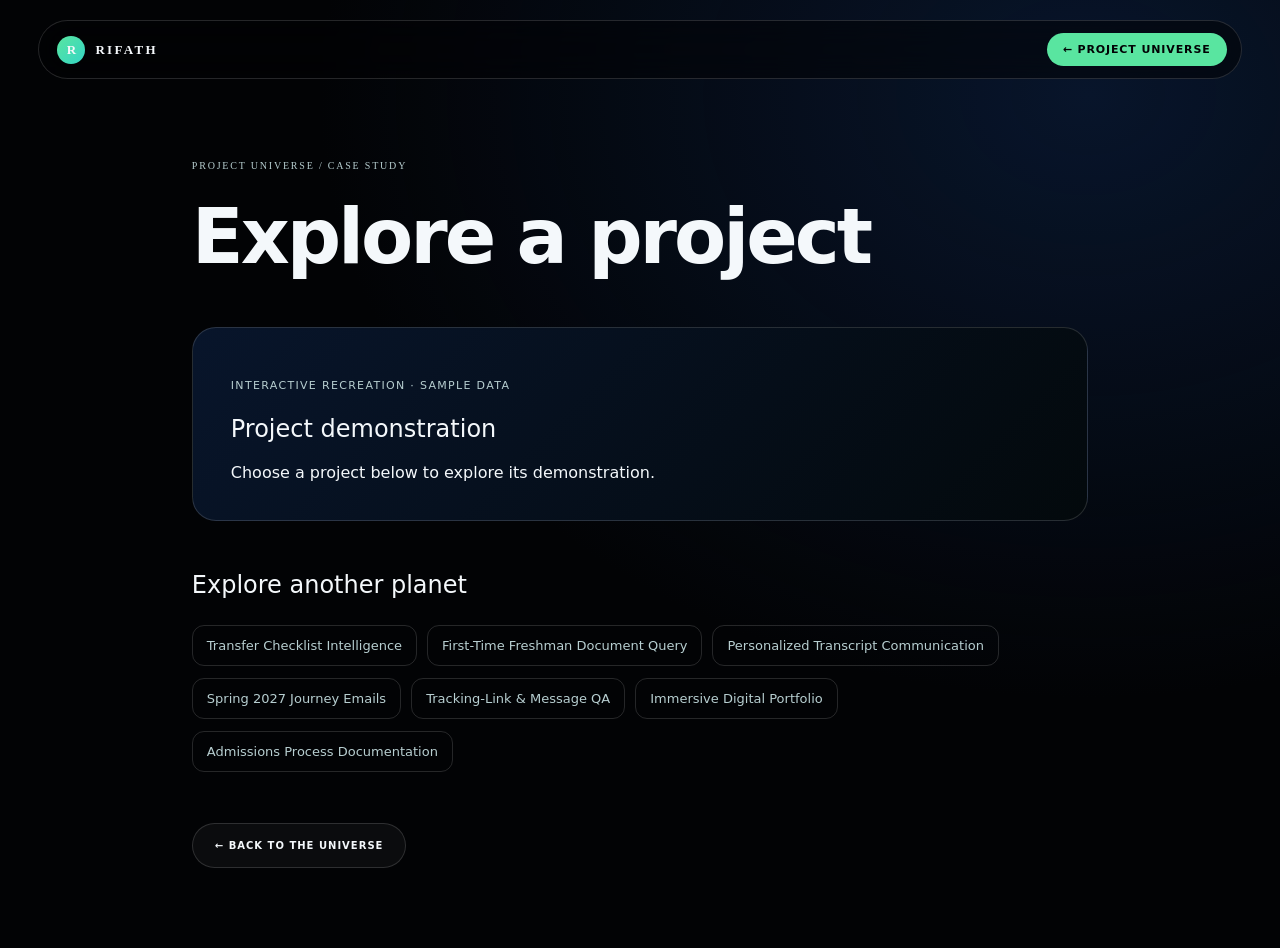
<file: project.html>
<!doctype html>
<html lang="en">
<head>
<meta charset="UTF-8"><meta name="viewport" content="width=device-width,initial-scale=1"><meta name="theme-color" content="#020305">
<title>Project — Rifath</title><meta name="description" content="Explore Rifath’s project work and interactive demonstrations.">
<link rel="stylesheet" href="style.css"><link rel="stylesheet" href="project.css">
</head>
<body class="project-page">
<header class="nav-shell"><a class="brand" href="index.html#work"><span>R</span>RIFATH</a><a class="nav-cta" href="index.html#work">← Project universe</a></header>
<main class="project-main">
<p class="section-index">PROJECT UNIVERSE / CASE STUDY</p>
<h1 id="project-title">Explore a project</h1><p id="project-type" class="project-type"></p>
<p id="project-copy" class="project-summary"></p><p id="project-tags" class="project-tags"></p>
<section class="demo-panel" aria-labelledby="demo-title"><p class="demo-label">INTERACTIVE RECREATION · SAMPLE DATA</p><h2 id="demo-title">Project demonstration</h2><div id="demo"></div></section>
<nav class="project-next" aria-label="Other projects"><h2>Explore another planet</h2><div id="project-links"></div></nav>
<a class="secondary-button" href="index.html#work">← Back to the universe</a>
</main>
<script src="project-data.js"></script><script src="project-demo.js"></script>
</body></html>
</file>
<file: style.css>
:root{--bg:#020305;--ink:#f4f8fb;--muted:#b7ced0;--teal:#34d5c5;--midnight:#12375b;--emerald:#59e5a0;--glow:#34d5c5;--panel:rgba(8,21,43,.58);--line:rgba(255,255,255,.14)}
*{box-sizing:border-box}html{scroll-behavior:smooth;background:var(--bg)}body{margin:0;color:var(--ink);font-family:Manrope,system-ui,sans-serif;background:radial-gradient(circle at 70% 5%,#08152b 0,transparent 33%),linear-gradient(180deg,#020305,#000 70%);overflow-x:hidden}body::selection{background:var(--emerald);color:white}a{color:inherit;text-decoration:none}canvas#universe{position:fixed;inset:0;width:100%;height:100%;z-index:0}.noise{position:fixed;inset:0;z-index:1;pointer-events:none;opacity:.065;background-image:url("data:image/svg+xml,%3Csvg viewBox='0 0 180 180' xmlns='http://www.w3.org/2000/svg'%3E%3Cfilter id='n'%3E%3CfeTurbulence type='fractalNoise' baseFrequency='.85' numOctaves='3' stitchTiles='stitch'/%3E%3C/filter%3E%3Crect width='100%25' height='100%25' filter='url(%23n)' opacity='.7'/%3E%3C/svg%3E")}.cursor-glow{position:fixed;width:400px;height:400px;border-radius:50%;z-index:1;pointer-events:none;background:radial-gradient(circle,rgba(52,213,197,.12),transparent 65%);transform:translate(-50%,-50%)}main,.nav-shell,footer{position:relative;z-index:2}.nav-shell{position:fixed;top:20px;left:3vw;right:3vw;display:flex;align-items:center;justify-content:space-between;padding:12px 14px 12px 18px;border:1px solid var(--line);border-radius:999px;background:rgba(2,3,5,.52);backdrop-filter:blur(18px);z-index:20}.brand{font-family:'Space Grotesk';font-size:13px;font-weight:700;letter-spacing:.18em}.brand span{display:inline-grid;place-items:center;width:28px;height:28px;margin-right:10px;border-radius:50%;background:linear-gradient(135deg,var(--emerald),var(--teal));letter-spacing:0}.nav-shell nav{display:flex;gap:30px}.nav-shell nav a{font-size:11px;text-transform:uppercase;letter-spacing:.14em;color:var(--muted)}.nav-shell nav a:hover{color:white}.nav-cta{padding:10px 16px;border-radius:999px;background:var(--emerald);color:var(--bg);font-size:11px;font-weight:700;text-transform:uppercase;letter-spacing:.08em}.scene{position:relative;min-height:100vh;padding:120px 6vw 80px}.hero{display:flex;flex-direction:column;justify-content:center;overflow:hidden}.eyebrow,.kicker{font-size:11px;font-weight:700;letter-spacing:.2em;text-transform:uppercase;color:#c6e4e0}.pulse{display:inline-block;width:7px;height:7px;margin-right:10px;border-radius:50%;background:#59e5a0;box-shadow:0 0 16px #59e5a0}.hero-title{margin:28px 0 34px;font-family:'Space Grotesk';font-size:clamp(54px,9.4vw,150px);font-weight:600;line-height:.82;letter-spacing:-.075em}.hero-title .line{display:block;overflow:hidden;padding-right:.08em}.hero-title .line span{display:block}.gradient-text{color:transparent;background:linear-gradient(90deg,#fff 0,#34d5c5 35%,#219baf 64%,#59e5a0 100%);background-clip:text;-webkit-background-clip:text}.outline span,.outline{color:transparent;-webkit-text-stroke:1px rgba(255,255,255,.6)}.hero-bottom{display:flex;justify-content:space-between;align-items:flex-end}.hero-bottom p{max-width:530px;margin:0;color:var(--muted);font-size:clamp(14px,1.2vw,18px);line-height:1.65}.scroll-cue{display:flex;align-items:center;gap:16px;font-size:11px;text-transform:uppercase;letter-spacing:.16em}.scroll-cue i{display:grid;place-items:center;width:48px;height:48px;border:1px solid var(--line);border-radius:50%;font-style:normal}.orbit-label{position:absolute;padding:7px 10px;border:1px solid var(--line);border-radius:999px;font-size:8px;letter-spacing:.13em;color:var(--muted);background:rgba(2,3,5,.4)}.orbit-label b{color:var(--glow);margin-left:8px}.orbit-one{right:17%;top:27%}.orbit-two{right:6%;top:48%}.section-index{font-family:'Space Grotesk';font-size:10px;letter-spacing:.18em;color:var(--muted);text-transform:uppercase}.manifesto{padding-top:18vh}.manifesto-grid{display:grid;grid-template-columns:1fr 2.2fr 1fr;gap:4vw;align-items:start;margin-top:10vh}.kicker{color:#a9ceca}.split-title{margin:0;font-family:'Space Grotesk';font-size:clamp(42px,6.2vw,94px);line-height:.94;letter-spacing:-.055em}.split-title em{font-weight:400;color:transparent;-webkit-text-stroke:1px rgba(255,255,255,.65)}.profile-copy{padding-top:10px}.profile-copy p{font-size:14px;line-height:1.8;color:var(--muted)}.profile-copy strong{color:white}.skill-marquee{position:absolute;bottom:30px;left:0;width:100%;overflow:hidden;border-top:1px solid var(--line);border-bottom:1px solid var(--line);padding:17px 0;transform:rotate(-1.2deg);background:rgba(4,10,18,.65);backdrop-filter:blur(8px)}.skill-marquee div{width:max-content;font-family:'Space Grotesk';font-weight:600;font-size:14px;letter-spacing:.13em;animation:marquee 28s linear infinite}.skill-marquee span{color:var(--emerald);margin:0 22px}@keyframes marquee{to{transform:translateX(-45%)}}.work{padding-top:150px}.section-heading{display:grid;grid-template-columns:1fr 2.4fr 1fr;gap:3vw;align-items:end;margin-bottom:90px}.section-heading h2{margin:0;font-family:'Space Grotesk';font-size:clamp(46px,6.2vw,92px);line-height:.92;letter-spacing:-.06em}.section-heading>p{color:var(--muted);line-height:1.7;font-size:13px}.project-stack{max-width:1280px;margin:auto}.project-card{position:relative;min-height:500px;margin:0 0 32px;padding:32px;border:1px solid var(--line);border-radius:32px;background:linear-gradient(135deg,rgba(8,21,43,.82),rgba(2,6,12,.66));backdrop-filter:blur(20px);overflow:hidden;display:grid;grid-template-columns:1.25fr 1fr;align-items:end;box-shadow:0 30px 80px rgba(0,0,0,.25)}.project-card::before{content:"";position:absolute;inset:0;background:radial-gradient(circle at 80% 30%,rgba(52,213,197,.18),transparent 35%);pointer-events:none}.project-card.featured{min-height:620px}.project-meta{position:absolute;top:28px;left:32px;right:32px;display:flex;justify-content:space-between;color:var(--muted);font-size:9px;letter-spacing:.16em;text-transform:uppercase}.project-meta span:first-child{color:var(--glow);font-size:13px}.project-content{position:relative;z-index:2;max-width:620px}.project-content h3{margin:0 0 22px;font-family:'Space Grotesk';font-size:clamp(36px,4.5vw,68px);line-height:.94;letter-spacing:-.05em}.project-content p{max-width:580px;color:var(--muted);font-size:14px;line-height:1.75}.chips{display:flex;gap:8px;flex-wrap:wrap;margin-top:24px}.chips span{padding:8px 12px;border:1px solid var(--line);border-radius:999px;font-size:9px;letter-spacing:.1em;text-transform:uppercase;background:rgba(255,255,255,.035)}.project-visual{position:relative;justify-self:center;align-self:center;width:min(34vw,420px);aspect-ratio:1}.visual-query .data-ring,.visual-sphere span{position:absolute;inset:12%;border:1px solid rgba(52,213,197,.55);border-radius:50%;box-shadow:0 0 70px rgba(18,55,91,.25),inset 0 0 70px rgba(89,229,160,.2);animation:spin 16s linear infinite}.visual-query .data-ring::before,.visual-query .data-ring::after{content:"";position:absolute;inset:14%;border:1px dashed rgba(255,255,255,.25);border-radius:50%;transform:rotate(55deg)}.visual-query .data-ring::after{inset:32%;background:radial-gradient(circle,#59e5a0,transparent 65%);filter:blur(2px)}.data-node{position:absolute;padding:9px 11px;border:1px solid var(--line);background:#040b13;border-radius:8px;font-size:8px;letter-spacing:.12em}.n1{top:8%;left:42%}.n2{bottom:17%;left:4%}.n3{bottom:12%;right:13%}.visual-grid{background-image:linear-gradient(rgba(52,213,197,.2) 1px,transparent 1px),linear-gradient(90deg,rgba(52,213,197,.2) 1px,transparent 1px);background-size:36px 36px;transform:perspective(500px) rotateX(58deg) rotateZ(-25deg);border-radius:50%;mask-image:radial-gradient(circle,#000,transparent 69%)}.visual-message{height:250px;aspect-ratio:1.4;border:1px solid var(--line);border-radius:18px;background:rgba(255,255,255,.035);padding:35px;box-shadow:20px 30px 60px rgba(0,0,0,.3)}.message-line{height:9px;width:80%;border-radius:8px;background:linear-gradient(90deg,var(--teal),var(--midnight));margin-bottom:20px}.message-line.short{width:52%;opacity:.5}.message-pill{position:absolute;bottom:30px;right:30px;padding:8px 12px;border-radius:999px;background:rgba(89,229,160,.16);color:#88f1bb;font-size:8px;letter-spacing:.14em}.visual-orbit{border-radius:50%;border:1px solid var(--line);animation:spin 18s linear infinite}.visual-orbit i{position:absolute;inset:15%;border:1px solid rgba(52,213,197,.35);border-radius:50%;transform:rotate(60deg)}.visual-orbit i:nth-child(2){inset:30%;border-color:rgba(89,229,160,.5);transform:rotate(-30deg)}.visual-orbit i:nth-child(3){inset:46%;background:white;box-shadow:0 0 40px #34d5c5}.visual-link{display:flex;align-items:center;justify-content:center;gap:0}.visual-link span{display:grid;place-items:center;width:80px;height:80px;border:1px solid var(--line);border-radius:50%;color:var(--glow);box-shadow:0 0 50px rgba(52,213,197,.2)}.visual-link b{width:42%;height:1px;background:linear-gradient(90deg,var(--glow),var(--emerald));box-shadow:0 0 16px var(--teal)}.visual-sphere span{inset:8%;background:radial-gradient(circle at 32% 28%,rgba(255,255,255,.8),rgba(52,213,197,.25) 15%,rgba(8,21,43,.4) 47%,transparent 70%);box-shadow:inset -30px -30px 80px #08152b,0 0 90px rgba(52,213,197,.35)}.visual-doc{padding:40px}.visual-doc i{display:block;height:10px;margin:22px 0;border-radius:10px;background:linear-gradient(90deg,rgba(52,213,197,.8),rgba(52,213,197,.15));box-shadow:0 0 20px rgba(52,213,197,.2)}.visual-doc i:nth-child(2){width:75%}.visual-doc i:nth-child(3){width:92%}.visual-doc i:nth-child(4){width:55%}@keyframes spin{to{transform:rotate(360deg)}}.experience{padding-top:150px}.experience-grid{display:grid;grid-template-columns:1.25fr 1fr;gap:10vw;align-items:start;margin-top:12vh}.timeline{padding:40px 0 0 36px;border-left:1px solid var(--line)}.role{position:relative}.role::before{content:"";position:absolute;width:9px;height:9px;border-radius:50%;background:var(--emerald);left:-41px;top:5px;box-shadow:0 0 20px var(--emerald)}.role-date{font-size:9px;color:var(--glow);letter-spacing:.15em}.role h3{font-family:'Space Grotesk';font-size:26px;margin:18px 0 7px}.role h4{font-size:12px;color:var(--muted);font-weight:500}.role ul{padding-left:18px;margin-top:28px}.role li{color:var(--muted);font-size:13px;line-height:1.7;margin:10px 0}.capabilities{display:grid;grid-template-columns:repeat(4,1fr);gap:1px;margin-top:13vh;border:1px solid var(--line);background:var(--line)}.capabilities>div{padding:28px;background:rgba(2,6,12,.86);min-height:210px}.capabilities strong{display:block;color:var(--emerald);font-family:'Space Grotesk';font-size:11px;margin-bottom:42px}.capabilities span{display:block;font-family:'Space Grotesk';font-size:20px;font-weight:600}.capabilities p{font-size:12px;line-height:1.6;color:var(--muted)}.contact{text-align:center;display:flex;align-items:center;justify-content:center;flex-direction:column;overflow:hidden}.contact-orb{position:absolute;width:65vw;height:65vw;max-width:850px;max-height:850px;border:1px solid rgba(52,213,197,.25);border-radius:50%;background:radial-gradient(circle,rgba(52,213,197,.16),rgba(89,229,160,.04) 35%,transparent 65%);box-shadow:inset 0 0 100px rgba(18,55,91,.13),0 0 140px rgba(18,55,91,.1);animation:breathe 5s ease-in-out infinite}@keyframes breathe{50%{transform:scale(1.04);filter:hue-rotate(20deg)}}.contact>*:not(.contact-orb){position:relative}.contact-title{font-family:'Space Grotesk';font-size:clamp(60px,10vw,150px);line-height:.8;letter-spacing:-.075em;margin:30px 0}.contact-title span{color:transparent;-webkit-text-stroke:1px rgba(255,255,255,.6)}.contact-copy{max-width:600px;color:var(--muted);font-size:14px;line-height:1.7}.contact-actions{display:flex;gap:12px;margin-top:30px}.primary-button,.secondary-button{padding:16px 22px;border-radius:999px;font-size:10px;font-weight:700;letter-spacing:.1em;text-transform:uppercase}.primary-button{background:var(--emerald);color:var(--bg)}.secondary-button{border:1px solid var(--line);background:rgba(255,255,255,.04)}footer{display:flex;justify-content:space-between;gap:20px;padding:26px 4vw;border-top:1px solid var(--line);color:var(--muted);font-size:8px;letter-spacing:.13em}footer a{color:white}
@media(max-width:900px){.nav-shell nav{display:none}.scene{padding-left:5vw;padding-right:5vw}.hero-title{font-size:13vw;line-height:.86}.orbit-label{display:none}.manifesto-grid,.section-heading,.experience-grid{grid-template-columns:1fr}.profile-copy{max-width:600px}.section-heading{align-items:start}.section-heading>p{max-width:420px}.project-card,.project-card.featured{min-height:650px;grid-template-columns:1fr;padding:24px}.project-content{align-self:end}.project-visual{position:absolute;right:4%;top:12%;width:45vw;opacity:.68}.project-meta{left:24px;right:24px}.capabilities{grid-template-columns:1fr 1fr}.contact-actions{flex-direction:column}.cursor-glow{display:none}}
@media(max-width:560px){.nav-shell{top:10px}.brand{font-size:11px}.scene{min-height:100svh;padding-top:100px}.hero-bottom{display:block}.scroll-cue{margin-top:30px}.manifesto{padding-bottom:130px}.manifesto-grid{margin-top:8vh}.split-title{font-size:13vw}.project-card,.project-card.featured{min-height:590px}.project-visual{width:70vw;right:-10%;top:9%;opacity:.5}.project-content h3{font-size:10vw}.capabilities{grid-template-columns:1fr}.capabilities>div{min-height:auto}.contact-title{font-size:16vw}.contact-actions{width:100%}.primary-button,.secondary-button{width:100%}footer{flex-direction:column;text-align:center}.section-heading{margin-bottom:50px}}
@media(prefers-reduced-motion:reduce){html{scroll-behavior:auto}*,*::before,*::after{animation-duration:.01ms!important;animation-iteration-count:1!important;transition-duration:.01ms!important}.cursor-glow{display:none}}

/* Project galaxy */
.project-worlds{display:flex;justify-content:flex-end;gap:10px;margin:-42px 0 32px}.project-worlds a{padding:11px 15px;border:1px solid var(--line);border-radius:999px;background:rgba(5,14,23,.7);font-size:9px;font-weight:700;letter-spacing:.12em;text-transform:uppercase;backdrop-filter:blur(10px)}.project-worlds a:hover{border-color:rgba(52,213,197,.7);box-shadow:0 0 28px rgba(52,213,197,.12)}
.project-galaxy{position:relative;width:min(92vw,1120px);height:min(78vw,880px);min-height:720px;margin:0 auto;border:1px solid var(--line);border-radius:50%;background:radial-gradient(circle at center,rgba(52,213,197,.15),rgba(2,6,12,.72) 44%,rgba(2,6,12,.2) 70%,transparent 72%);overflow:hidden;box-shadow:inset 0 0 120px rgba(18,55,91,.13),0 60px 120px rgba(0,0,0,.3)}
.galaxy-glow{position:absolute;left:50%;top:50%;width:24%;aspect-ratio:1;transform:translate(-50%,-50%);border-radius:50%;background:radial-gradient(circle,#fff 0,#9af1d9 7%,#34d5c5 25%,rgba(89,229,160,.15) 54%,transparent 72%);filter:blur(2px);box-shadow:0 0 80px #168a85,0 0 180px rgba(89,229,160,.7);animation:breathe 5s ease-in-out infinite}
.galaxy-orbit{position:absolute;left:50%;top:50%;aspect-ratio:1;border:1px solid rgba(52,213,197,.25);border-radius:50%;transform:translate(-50%,-50%) rotateX(62deg);box-shadow:0 0 35px rgba(18,55,91,.1)}.orbit-a{width:44%}.orbit-b{width:67%;border-color:rgba(52,213,197,.22)}.orbit-c{width:89%;border-color:rgba(89,229,160,.2)}
.galaxy-core{position:absolute;z-index:4;left:50%;top:50%;transform:translate(-50%,-50%);width:180px;text-align:center;pointer-events:none}.galaxy-core span{display:block;font-family:'Space Grotesk';font-weight:600;font-size:18px;letter-spacing:.12em;line-height:1.05}.galaxy-core small{display:block;margin-top:12px;color:#b7ced0;font-size:8px;letter-spacing:.12em;text-transform:uppercase}
.orbit-track{position:absolute;inset:0;z-index:5;--radius:220px;--duration:32s}.track-a{--radius:205px;--duration:26s}.track-b{--radius:310px;--duration:38s}.track-c{--radius:405px;--duration:50s}
.galaxy-project{--angle:calc(360deg / var(--total) * var(--i));position:absolute;left:50%;top:50%;width:118px;height:70px;margin:-35px 0 0 -59px;padding:8px;border:1px solid rgba(255,255,255,.18);border-radius:50%;color:white;background:rgba(5,14,23,.9);backdrop-filter:blur(12px);font-family:Manrope;cursor:pointer;box-shadow:0 8px 30px rgba(0,0,0,.35);animation:planet-orbit var(--duration) linear infinite;transform:rotate(var(--angle)) translateX(var(--radius)) rotate(calc(-1 * var(--angle)));transition:border-color .25s,box-shadow .25s,background .25s}.track-b .galaxy-project{animation-direction:reverse}.galaxy-project:hover,.galaxy-project:focus-visible,.galaxy-project.active{border-color:var(--glow);background:rgba(8,36,40,.95);box-shadow:0 0 30px rgba(52,213,197,.3)}.galaxy-project b{display:block;color:var(--glow);font-family:'Space Grotesk';font-size:8px;letter-spacing:.13em}.galaxy-project span{display:block;margin-top:5px;font-size:9px;font-weight:700;line-height:1.15;letter-spacing:.04em}
@keyframes planet-orbit{from{transform:rotate(var(--angle)) translateX(var(--radius)) rotate(calc(-1 * var(--angle)))}to{transform:rotate(calc(var(--angle) + 360deg)) translateX(var(--radius)) rotate(calc(-1 * (var(--angle) + 360deg)))}}
.galaxy-detail{display:grid;grid-template-columns:1fr 1fr;gap:8vw;max-width:1120px;margin:28px auto 0;padding:30px 34px;border:1px solid var(--line);border-radius:24px;background:linear-gradient(135deg,rgba(8,21,43,.8),rgba(2,6,12,.68));backdrop-filter:blur(18px)}.galaxy-detail-type,.galaxy-detail-tags{font-size:8px;letter-spacing:.14em;text-transform:uppercase;color:var(--glow)}.galaxy-detail h3{margin:12px 0 0;font-family:'Space Grotesk';font-size:clamp(28px,3vw,44px);line-height:1;letter-spacing:-.045em}.galaxy-detail p{margin:0 0 18px;color:var(--muted);font-size:13px;line-height:1.75}
@media(max-width:900px){.project-worlds{margin:0 0 24px;justify-content:flex-start}.project-galaxy{height:720px;min-height:720px}.track-a{--radius:145px}.track-b{--radius:235px}.track-c{--radius:315px}.galaxy-project{width:100px;height:62px;margin:-31px 0 0 -50px}.galaxy-detail{grid-template-columns:1fr;gap:20px}}
@media(max-width:560px){.project-worlds{flex-direction:column}.project-worlds a{text-align:center}.project-galaxy{width:100%;height:600px;min-height:600px;border-radius:28px}.galaxy-orbit{transform:translate(-50%,-50%)}.track-a{--radius:105px}.track-b{--radius:175px}.track-c{--radius:245px}.galaxy-project{width:86px;height:54px;margin:-27px 0 0 -43px;padding:6px}.galaxy-project span{font-size:7.5px}.galaxy-core{width:120px}.galaxy-core span{font-size:13px}.galaxy-core small{display:none}.galaxy-detail{padding:24px}}

/* Expandable project collection pages */
.collection-page{min-height:100vh}.collection-main{position:relative;z-index:2;min-height:100vh;padding:170px 8vw 90px}.collection-main h1{margin:26px 0;font-family:'Space Grotesk';font-size:clamp(70px,12vw,170px);line-height:.78;letter-spacing:-.075em}.collection-intro{max-width:670px;color:var(--muted);font-size:16px;line-height:1.75}.collection-placeholder,.collection-feature{max-width:900px;margin:70px 0 36px;padding:36px;border:1px solid var(--line);border-radius:28px;background:linear-gradient(135deg,rgba(8,21,43,.82),rgba(2,6,12,.66));backdrop-filter:blur(18px)}.collection-placeholder>span,.collection-feature>span{color:var(--glow);font-size:9px;letter-spacing:.15em}.collection-placeholder h2,.collection-feature h2{font-family:'Space Grotesk';font-size:clamp(30px,5vw,62px);margin:24px 0 12px}.collection-placeholder p,.collection-feature p{max-width:680px;color:var(--muted);line-height:1.7}.collection-main>.secondary-button{display:inline-block;margin-top:20px}



/* Continuous project planets and central globe */
.orbit-track{pointer-events:none}.galaxy-project{pointer-events:auto;display:flex;flex-direction:column;justify-content:center;align-items:center;text-align:center}.galaxy-core{width:200px;aspect-ratio:1;border-radius:50%;display:flex;flex-direction:column;justify-content:center;background:radial-gradient(circle at 30% 25%,#7debd0 0,#168b83 18%,#08152b 60%,#020305 80%);box-shadow:inset -24px -16px 45px #000,0 0 75px rgba(52,213,197,.25);overflow:hidden}.galaxy-core::before{content:"";position:absolute;inset:0;border-radius:50%;background:repeating-linear-gradient(0deg,transparent 0 24px,rgba(198,244,232,.12) 25px 26px);pointer-events:none}.galaxy-core span,.galaxy-core small{position:relative;text-shadow:0 2px 8px #000}.galaxy-core small{color:#e3f9f3;font-size:10px}.galaxy-detail{display:none}
@media(max-width:900px){.project-galaxy{width:100%;height:auto;min-height:0;aspect-ratio:1}.track-a{--radius:clamp(70px,15vw,130px)}.track-b{--radius:clamp(95px,25vw,210px)}.track-c{--radius:clamp(120px,36vw,300px)}}
@media(max-width:560px){.project-galaxy{aspect-ratio:1;min-height:340px;overflow:visible;border-radius:50%;border:0}.galaxy-core{width:100px}.galaxy-project{width:70px;height:48px;margin:-24px 0 0 -35px}.galaxy-project span{font-size:9px}.track-a{--radius:clamp(58px,20vw,95px)}.track-b{--radius:clamp(78px,26vw,125px)}.track-c{--radius:clamp(103px,34vw,170px)}}
</file>
<file: project.css>
.project-page{background:radial-gradient(ellipse at 85% 10%,#08152b,transparent 50%),#020305}.project-main{max-width:1050px;margin:auto;padding:150px 6vw 80px}.project-main h1{font-family:'Space Grotesk',system-ui,sans-serif;font-size:clamp(36px,6vw,76px);line-height:1.05;letter-spacing:-.04em;max-width:900px;margin:26px 0}.project-type,.project-tags{color:var(--emerald);font-size:13px;line-height:1.7}.project-summary{color:var(--muted);max-width:750px;font-size:17px;line-height:1.8}.demo-panel{margin:50px 0;padding:clamp(20px,4vw,38px);border:1px solid var(--line);border-radius:24px;background:linear-gradient(135deg,#08152b,#03090c)}.demo-label{color:var(--emerald);font-size:11px;letter-spacing:.12em}.demo-panel h2,.project-next h2{font-size:24px;font-weight:500}.demo-panel p{color:var(--muted);line-height:1.7}.demo-panel button,.demo-panel select,.demo-link{font:inherit;color:var(--ink);padding:12px 16px;min-height:44px;background:#062625;border:1px solid #28756f;border-radius:10px;max-width:100%}.demo-panel button[aria-pressed=true]{background:var(--emerald);color:#020305}.demo-controls{display:flex;gap:10px;flex-wrap:wrap;align-items:center;margin:18px 0}.demo-result{padding:20px;background:#020b10;border-radius:12px;border-left:2px solid var(--emerald);margin-top:20px;line-height:1.7}.demo-result h3{margin:0 0 10px}.demo-table{width:100%;border-collapse:collapse;font-size:13px}.demo-table td,.demo-table th{text-align:left;padding:12px 5px;border-bottom:1px solid var(--line);overflow-wrap:anywhere}.demo-table th{color:var(--emerald)}.demo-result ul{padding-left:20px}.project-next{margin:45px 0}.project-next a{display:inline-block;margin:6px 10px 6px 0;padding:12px 14px;border:1px solid var(--line);border-radius:12px;font-size:13px;color:var(--muted)}.project-next a:hover{color:var(--emerald)}.project-main>.secondary-button{display:inline-block}.demo-sphere{width:150px;height:150px;border-radius:50%;background:radial-gradient(circle at 30% 25%,#8bf3d6,#168b83 30%,#08152b 65%,#000);box-shadow:0 0 50px #34d5c530;margin:25px auto}.demo-panel label{display:block;margin:15px 0}.demo-panel label select{display:block;margin-top:8px}a:focus-visible,button:focus-visible,select:focus-visible{outline:2px solid var(--emerald);outline-offset:5px}@media(max-width:450px){.project-main{padding-top:130px}.demo-table{font-size:12px}.demo-result{padding:12px}.demo-controls button{flex:1}.nav-cta{font-size:10px}}
</file>
